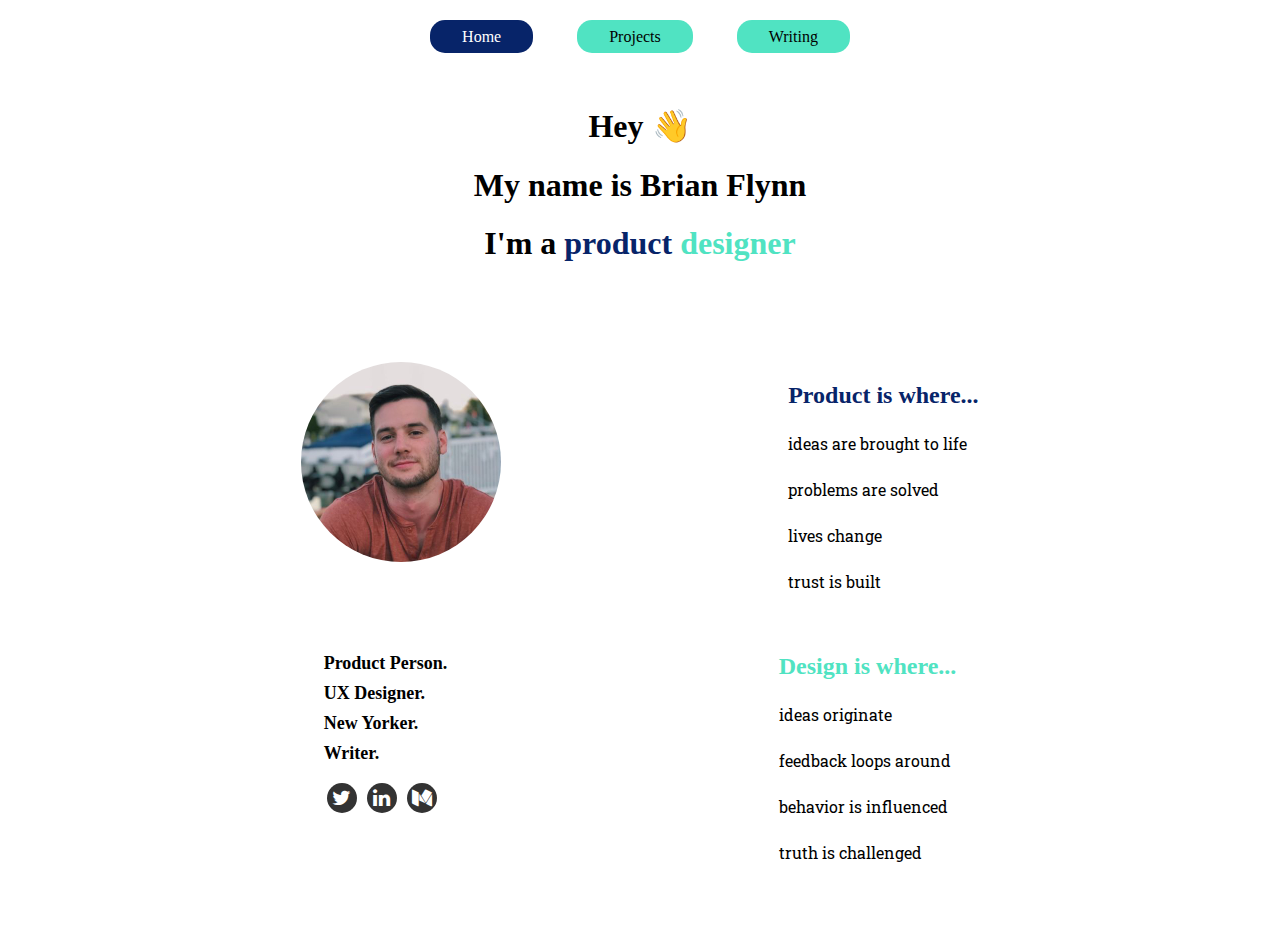
<file: index.html>
<!DOCTYPE html>
<html>
<head>
	<link rel="stylesheet" type="text/css" href="styles/site.css">
	<link rel="stylesheet" type="text/css" href="styles/cards.css">
	<link rel="stylesheet" href="https://cdnjs.cloudflare.com/ajax/libs/font-awesome/4.7.0/css/font-awesome.min.css">
	<link href="https://fonts.googleapis.com/css?family=Roboto+Slab" rel="stylesheet">
	<meta name="viewport" content="width=device-width, initial-scale=1.0">
	<title>Brian Flynn Portfolio</title>
</head>
<body>
	<!--header-->
	<header>
		<div class="nav">
			<a class="nav-item" id="chosen" href="">Home</a>
			<a class="nav-item" href="projects/projects.html">Projects</a>
			<a class="nav-item" href="writing.writing.html">Writing</a>
		</div>
	</header>
	<div class="container">
		<div class="headline-intro">
			<h1>Hey 👋</h1>
			<h1>My name is Brian Flynn </h1>
			<h1>I'm a <span class="blue">product</span> <span class="purple">designer</span></h1>
		</div>
		<!--First div>-->
		<div class="product">
			<img src="images/bflynn.jpg">
			<div>
				<h2><span class="blue">Product is where...</span></h2>
				<p>ideas are brought to life</p>
				<p>problems are solved</p>
				<p>lives change</p>
				<p>trust is built</p>
			</div>
		</div>
		<!--Second div>-->
		<div class="product">
			<div class="intro">
				<h5>Product Person.</h5>
				<h5>UX Designer.</h5>
				<h5>New Yorker.</h5>
				<h5>Writer.</h5>
				<div class="social">
				  <a class="fa fa-twitter" title="" target="_blank" href="https://twitter.com/Flynnjamm"></a>
				  <a class="fa fa-linkedin" title="" target="_blank" href="https://www.linkedin.com/in/brian-flynn-11b179101/"></a>
				  <a class="fa fa-medium" title="" target="_blank" href="https://medium.com/@brianubiquik/"></a>
				</div>
			</div>
			<div>
				<h2><span class="purple">Design is where...</span></h2>
				<p>ideas originate</p>
				<p>feedback loops around</p>
				<p>behavior is influenced</p>
				<p>truth is challenged</p>
			</div>
		</div>
		<!--social links & resume-->
	</div>
</body>
</html>
</file>
<file: styles/site.css>
/**This is the start of the home page**//


h1 {
	text-align: center;
}

p {
	font-family: 'Roboto Slab', serif;
	line-height: 30px;
}


header {
	text-align: center;
	padding: 20px 0px;
}

.item img {
	max-width: 150px;
	max-height: 100px;
	border-radius: 30px;
}


.product img {
	border-radius: 50%;
	max-width: 200px;
	max-height: 200px;

}

h5 {
	font-size: 18px;
}

.purple {
	color: rgba(80,227,194, 1);

}

.blue {
	color: #072469;
}

.nav-item {
	background: rgba(80,227,194, 1);
	color: #000;
	border-radius: 15px;
	padding: 0.5em 2em;
	margin: 20px;
	text-decoration: none;
	transition: box-shadow .3s;
}

.nav-item:hover {
  box-shadow: 0 0 11px rgba(33,33,33,.2); 
}

.nav img {
	opacity: 0.5;
	margin: 40px 20px;
	max-height: 100px;
	max-width: 150px;
	transition:all .3s ease-out;
}

.nav img:hover {
	opacity: 1;
	transform: scale(1.1)
}

.container {
	padding: 20px 100px;

}

.chosen {
	background: blue;
}

.headline-intro {
	margin-bottom: 100px;
	text-align: center;
}

.product {
	display: flex;
	justify-content: space-around;
	margin: 20px 50px;
}

.intro {
	line-height: 0px;
}


.social [class*="fa fa-"] {
    background-color: #333;
    border-radius: 30px;
    color: #fff;
    display: inline-block;
    height: 30px;
    line-height: 30px;
    margin: auto 3px;
    width: 30px;
    font-size: 20px;
    text-align: center;
    text-decoration: none;
    transition:all .3s ease-out;
}

.fa-twitter:hover { 
    background-color: #46c0fb; 
}

.fa-linkedin:hover{
	background-color: #17497C;
}

.fa-medium:hover {
	background-color: #3cb371;
}


.item {
	display: flex;
	justify-content: space-around;
	align-items: center;
	 box-shadow: 0 0 11px rgba(100,100,33,.2); 
	 padding: 20px;
}


.info {
	max-width: 500px;
	margin-bottom: 20px;
}

.info p {
	margin: 50px 0px;
	font-family: 'Roboto Slab', serif;
}

.info a {
	background:  #072469;
	text-decoration: none;
	border-radius: 20px;
	color: white;
	padding: 10px 20px;
	transition: box-shadow .3s;
}

.info a:hover {
	box-shadow: 0 0 11px rgba(100,100,33,.8); 
}

.read {
	text-align: center;
	margin: 5%;
}

.read a {
	background: #072469;
	text-decoration: none;
	padding: 2%;
	border-radius: 20px;
	color: white;
	font-family: 'Roboto Slab', serif;
	transition: box-shadow .3s;
	margin-bottom: 20px;
}

.read a:hover {
	box-shadow: 0 0 11px rgba(100,100,33,.8); 
}
</file>
<file: styles/cards.css>
#chosen {
	background-color: #072469;
	color: white;
}

#zero {
	line-height: 20px;
}

.row {
	display: flex;
	justify-content: space-around;
}

.row img {
	width: 200px;
	max-height: 350px;
	padding: 20px;
}

.nftycards {
	display: flex;
	justify-content: center;

}

.nftycards img {
	max-height: 150px;
	width: 200px;
	padding: 20px;
}

.card {
	width: 30%;
	padding: 0px;
	margin: 2%;
	align-items: center;
	text-align: center;
	box-shadow: 0 1px 2px rgba(0,0,0,0.19),0 6px 6px rgba(0,0,0,0.23);
	border-radius: 20px;
	transition:all .3s ease-out;
	background-color: #FDFDFD;
	margin: 0px 10px 80px 10px;
	overflow-y: auto;
}

.card img {
	border-top-right-radius: 20px;
	border-top-left-radius: 20px;
	width: 100%;
	height: 300px;
	padding: 0px;
	margin: 0px;
	opacity: 0.7;
	transition:all .3s ease-out;

}

.card h3 {
	text-decoration-line: 2px;
	margin: 20px;
}

.card p {
	color: #747171;;
	margin: 20px;
}

.title {
	text-align: center;
	margin-bottom: 60px;
}

.card:hover {
	border-color: blue;
	box-shadow: 0 10px 20px rgba(0,0,0,0.19),0 6px 6px rgba(0,0,0,0.23);
	-webkit-transform:translate(0px,-10px);
 	 -moz-transform:translate(0px,-10px);
 	 -ms-transform:translate(0px,-10px);
 	 -o-transform:translate(0px,-10px);
  	transform:translate(0px,-10px);
}

.card img:hover {
	opacity: 1;
}

.folio-intro {
	padding: 0px 100px;
}

.folio-intro h1, h2 {
	text-align: center;
}

.folio-intro p, li {
	font-size: 18px;
	line-height: 30px;
	margin-bottom: 10px;
}

#journey {
	margin-top: 80px;
}



.folio-item {
	display: flex;
	justify-content: space-around;
	margin: 100px 0px;
	padding: 0px;
}

.folio-item img {
	width: 50%;
	max-height: 400px;
	border: 1px solid black;
	border-radius: 5px;
}

.folio-font {
	margin: 0;
	max-width: 40%;
	line-height: 30px;
	font-family: 'Roboto Slab', serif;;
}

#fontsy {
	line-height: 30px;
	font-family: 'Roboto Slab', serif;

}

.mobile-item {
	display: flex;
	justify-content: space-around;
	height: 100%;
	margin: 100px 0px;
	padding: 0px;
}

.mobile-item img {
	max-height: 500px;
	border: 1px solid black;
	border-radius: 10px;
	box-shadow: 0 10px 20px rgba(0,0,0,0.19),0 6px 6px rgba(0,0,0,0.23);
}
</file>
